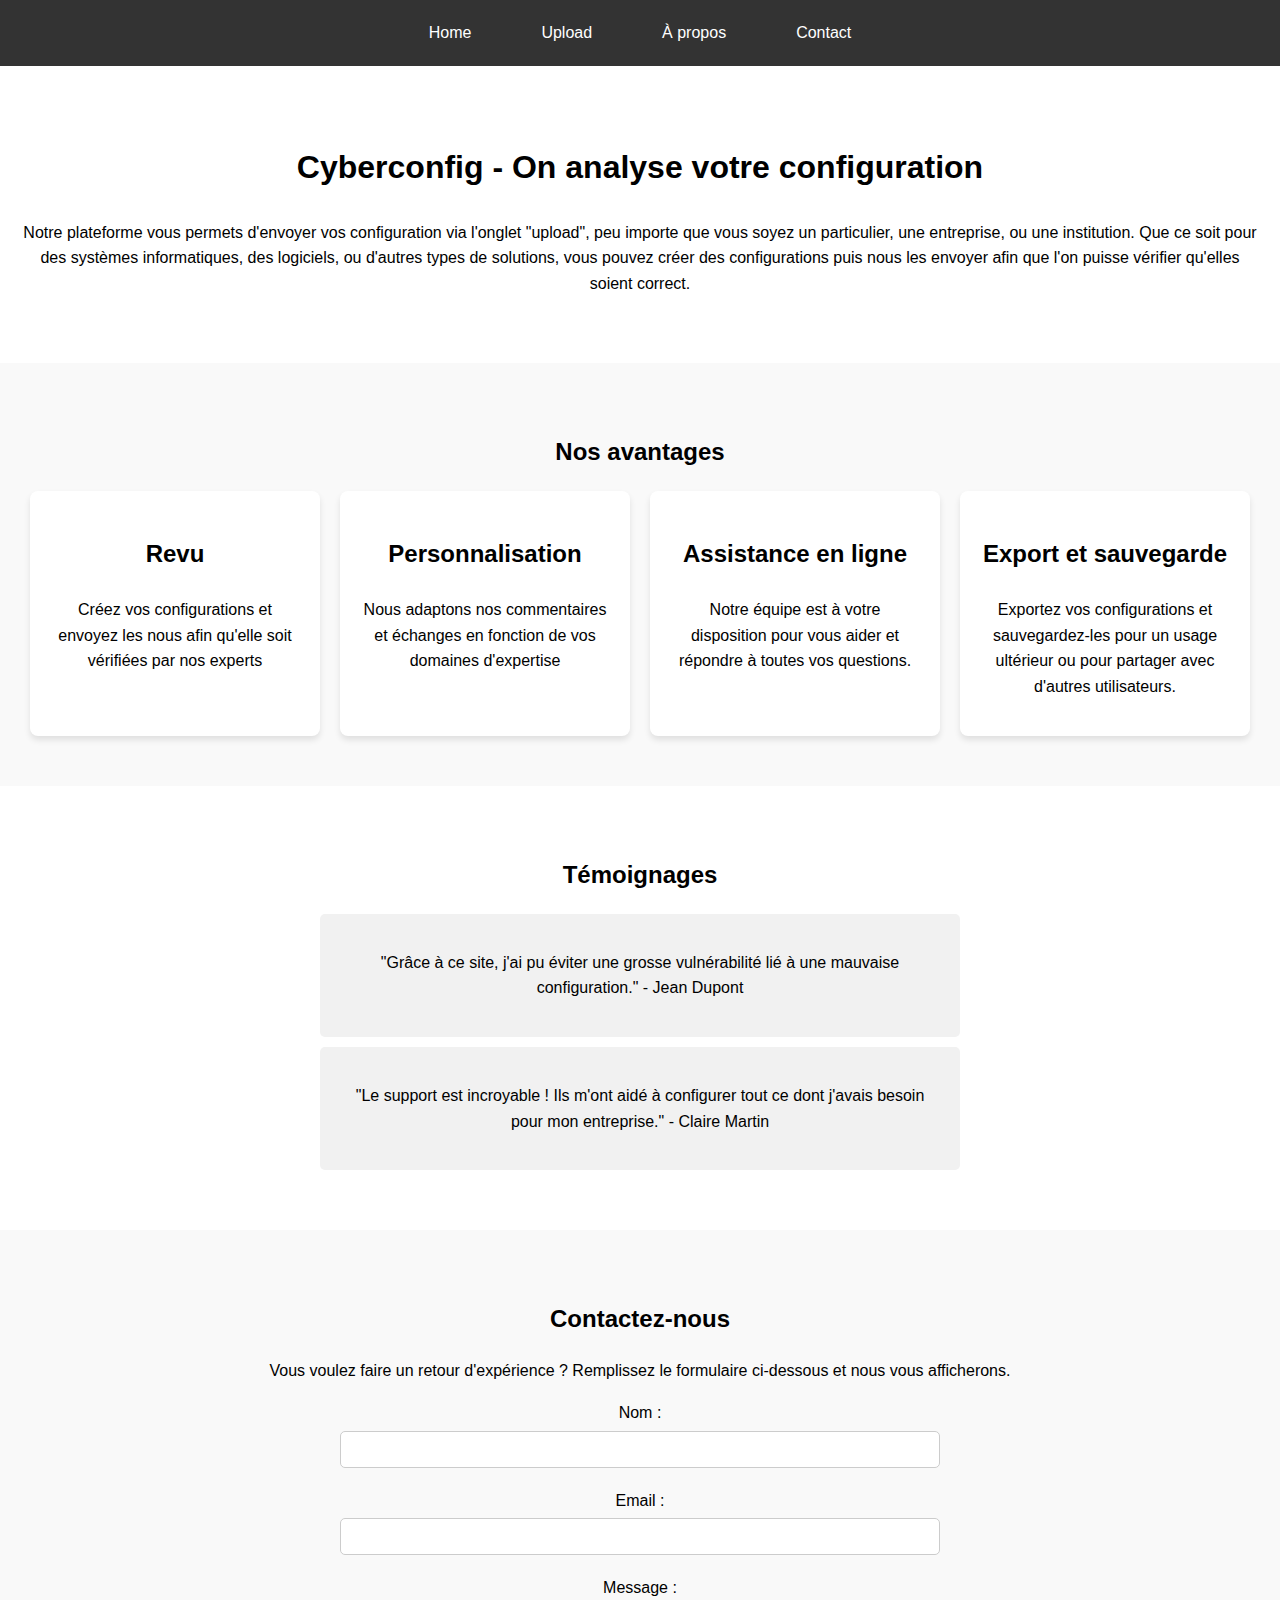
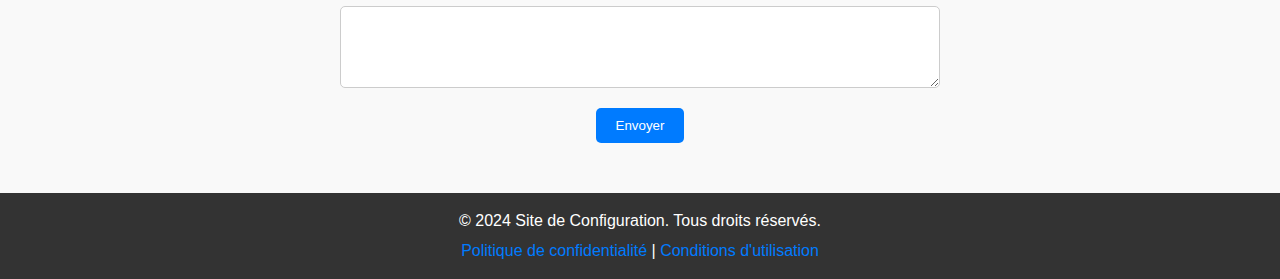
<file: templates/index.html>
<link rel="stylesheet" type="text/css" href="../static/styles/style.css" />

<!DOCTYPE html>
<html lang="en">
<head>
    <meta charset="UTF-8">
    <meta name="viewport" content="width=device-width, initial-scale=1.0">
    <title>Formation-HMP</title>
</head>
<body>
    <nav class="menu">
        <ul>
            <li><a href="/">Home</a></li>
            <li><a href="/upload">Upload</a></li>
            <li><a href="#">À propos</a></li>
            <li><a href="#">Contact</a></li>
        </ul>
    </nav>

    <!-- Section À propos -->
    <section id="about">
        <h2>Cyberconfig - On analyse votre configuration</h2>
        <p>Notre plateforme vous permets d'envoyer vos configuration via l'onglet "upload", peu importe que vous soyez un particulier, une entreprise, ou une institution. Que ce soit pour des systèmes informatiques, des logiciels, ou d'autres types de solutions, vous pouvez créer des configurations puis nous les envoyer afin que l'on puisse vérifier qu'elles soient correct.</p>
    </section>

    <!-- Section Fonctionnalités -->
    <section id="features">
        <h2>Nos avantages</h2>
        <div class="feature-grid">
            <div class="feature">
                <h3>Revu</h3>
                <p>Créez vos configurations et envoyez les nous afin qu'elle soit vérifiées par nos experts</p>
            </div>
            <div class="feature">
                <h3>Personnalisation</h3>
                <p>Nous adaptons nos commentaires et échanges en fonction de vos domaines d'expertise</p>
            </div>
            <div class="feature">
                <h3>Assistance en ligne</h3>
                <p>Notre équipe est à votre disposition pour vous aider et répondre à toutes vos questions.</p>
            </div>
            <div class="feature">
                <h3>Export et sauvegarde</h3>
                <p>Exportez vos configurations et sauvegardez-les pour un usage ultérieur ou pour partager avec d'autres utilisateurs.</p>
            </div>
        </div>
    </section>
    <!-- Section Témoignages -->
    <section id="testimonials">
        <h2>Témoignages</h2>
        <div class="testimonial">
            <p>"Grâce à ce site, j'ai pu éviter une grosse vulnérabilité lié à une mauvaise configuration." - Jean Dupont</p>
        </div>
        <div class="testimonial">
            <p>"Le support est incroyable ! Ils m'ont aidé à configurer tout ce dont j'avais besoin pour mon entreprise." - Claire Martin</p>
        </div>
    </section>

    <!-- Section Formulaire de contact -->
    <section id="contact">
        <h2>Contactez-nous</h2>
        <p>Vous voulez faire un retour d'expérience ? Remplissez le formulaire ci-dessous et nous vous afficherons.</p>
        <form action="#" method="POST">
            <label for="name">Nom :</label>
            <input type="text" id="name" name="name" required>

            <label for="email">Email :</label>
            <input type="email" id="email" name="email" required>

            <label for="message">Message :</label>
            <textarea id="message" name="message" rows="4" required></textarea>

            <button type="submit">Envoyer</button>
        </form>
    </section>

    <!-- Pied de page -->
    <footer>
        <p>&copy; 2024 Site de Configuration. Tous droits réservés.</p>
        <p><a href="#">Politique de confidentialité</a> | <a href="#">Conditions d'utilisation</a></p>
    </footer>

</body>
</html>
</file>
<file: static/styles/style.css>
.form {
    margin: 10;
}
/* Style pour le menu */
.menu {
    background-color: #333;  /* Couleur de fond du menu */
    padding: 10px 0;
}

/* Style pour la liste des éléments */
.menu ul {
    list-style-type: none;   /* Supprimer les puces de la liste */
    margin: 0;
    padding: 0;
    display: flex;           /* Utilisation de flexbox pour aligner les éléments horizontalement */
    justify-content: center; /* Centrer les éléments du menu */
}

/* Style pour chaque élément de la liste */
.menu ul li {
    margin: 0 15px;          /* Espacement entre les éléments */
}

/* Style pour les liens dans le menu */
.menu ul li a {
    text-decoration: none;   /* Supprimer le soulignement des liens */
    color: white;            /* Couleur du texte */
    padding: 10px 20px;      /* Espacement interne des liens */
    display: block;
    transition: background-color 0.3s ease, transform 0.3s ease;  /* Transition pour l'animation */
}

/* Effet de survol */
.menu ul li a:hover {
    background-color: #555;  /* Changer la couleur de fond au survol */
    transform: scale(1.1);   /* Agrandir légèrement l'élément au survol */
}

/* Effet dynamique au clic */
.menu ul li a:active {
    background-color: #222;  /* Changer de couleur au clic */
    transform: scale(0.95);  /* Réduire légèrement l'élément au clic */
}

/* Styles généraux */
body, html {
    font-family: Arial, sans-serif;
    margin: 0;
    padding: 0;
    line-height: 1.6;
    background-color: white; /*#f4f4f4*/
    height: 100%; /* Assure que le body prend toute la hauteur de la fenêtre */
    display: flex;
    flex-direction: column;
}

/* En-tête */
header {
    background-color: #333;
    color: white;
    padding: 20px 0;
    text-align: center;
    position: relative;
}

header nav ul {
    list-style: none;
    padding: 0;
    margin: 0;
    position: absolute;
    top: 20px;
    right: 20px;
}

header nav ul li {
    display: inline;
    margin-left: 15px;
}

header nav ul li a {
    color: white;
    text-decoration: none;
}

.header-content {
    max-width: 800px;
    margin: 0 auto;
}

.header-content h1 {
    font-size: 2.5rem;
}

.header-content p {
    font-size: 1.2rem;
    margin: 20px 0;
}

.cta-button {
    background-color: #007bff;
    color: white;
    padding: 10px 20px;
    text-decoration: none;
    border-radius: 5px;
}

/* Section À propos */
#about {
    background-color: #fff;
    padding: 50px 20px;
    text-align: center;
}

#about h2 {
    font-size: 2rem;
}

/* Section Fonctionnalités */
#features {
    background-color: #f9f9f9;
    padding: 50px 20px;
    text-align: center
    
}

.feature-grid {
    display: flex;
    flex-wrap: wrap;
    gap: 20px;
    justify-content: center;
}

.feature {
    background-color: white;
    padding: 20px;
    border-radius: 8px;
    box-shadow: 0 4px 6px rgba(0, 0, 0, 0.1);
    width: 250px;
    text-align: center;
}

.feature h3 {
    font-size: 1.5rem;
}

#upload-yaml {
    background-color: white;
    padding: 50px 20px;
    text-align: center;
}

/* Section Témoignages */
#testimonials {
    background-color: #fff;
    padding: 50px 20px;
    text-align: center;
}

.testimonial {
    background-color: #f1f1f1;
    padding: 20px;
    border-radius: 5px;
    margin: 10px 0;
    max-width: 600px;
    margin-left: auto;
    margin-right: auto;
}

/* Section Contact */
#contact {
    background-color: #f9f9f9;
    padding: 50px 20px;
    text-align: center;
}

form {
    max-width: 600px;
    margin: 0 auto;
}

form label {
    display: block;
    margin-bottom: 5px;
}

form input, form textarea {
    width: 100%;
    padding: 10px;
    margin-bottom: 20px;
    border: 1px solid #ccc;
    border-radius: 5px;
}

form button {
    padding: 10px 20px;
    background-color: #007bff;
    color: white;
    border: none;
    border-radius: 5px;
    cursor: pointer;
}

/* Pied de page */
footer {
    background-color: #333;
    color: white;
    text-align: center;
    padding: 10px 0;
}

footer p {
    margin: 5px 0;
}

footer a {
    color: #007bff;
    text-decoration: none;
}

/* Media Queries pour rendre la page responsive */
@media (max-width: 768px) {
    .feature-grid {
        flex-direction: column;
    }

    header nav ul {
        top: 10px;
        right: 10px;
    }

    header nav ul li {
        display: block;
        margin-bottom: 10px;
    }
}

#uploadhtml {
    background-color: white;
    text-align: center;
}

#imageHMP {
    text-align: left;
    flex-grow: 1;
}

.no {
    display: block;
    position: relative;
    left: 0px;
    list-style:none;
    margin: 0px;
    padding:0px
}

.key {
    position: relative;
<<<<<<< HEAD
    left: -70px; /* -800px */
=======
    left: -800px;
>>>>>>> 07be244be659fdae363d919464ba0f8e53f59cbd
    list-style:none;
    margin: 0px;
    padding:0px
}

.subkey {
    text-align: left;
    position: relative;
<<<<<<< HEAD
    left: 1160px; /* 450px */
=======
    left: 450px;
>>>>>>> 07be244be659fdae363d919464ba0f8e53f59cbd
    list-style:none;
    margin: 0px;
    padding:0px
}

.stringsimple {
    text-align: left;
    position: relative;
    left: 600px;
    list-style:none;
    margin: 0px;
    padding:0px
}

#subkey ul {margin:0px;padding:0px}
#subkey ul li{
  text-align: left;
  list-style:none
}

#subkey h2{min-height:30px}

#erreur {
    font-size: 470%;
    text-align: left;
    text-align: center;
}
#type_erreur {
    font-size: 300%;
    text-align: center;
}

#imageHMP_erreur {
    flex-grow: 1;
}

/*
.logo-container {
    display: flex;
    align-items: center;
}

.logo {
    height: 100px; /* Ajustez la taille du logo 
}*/
</file>
